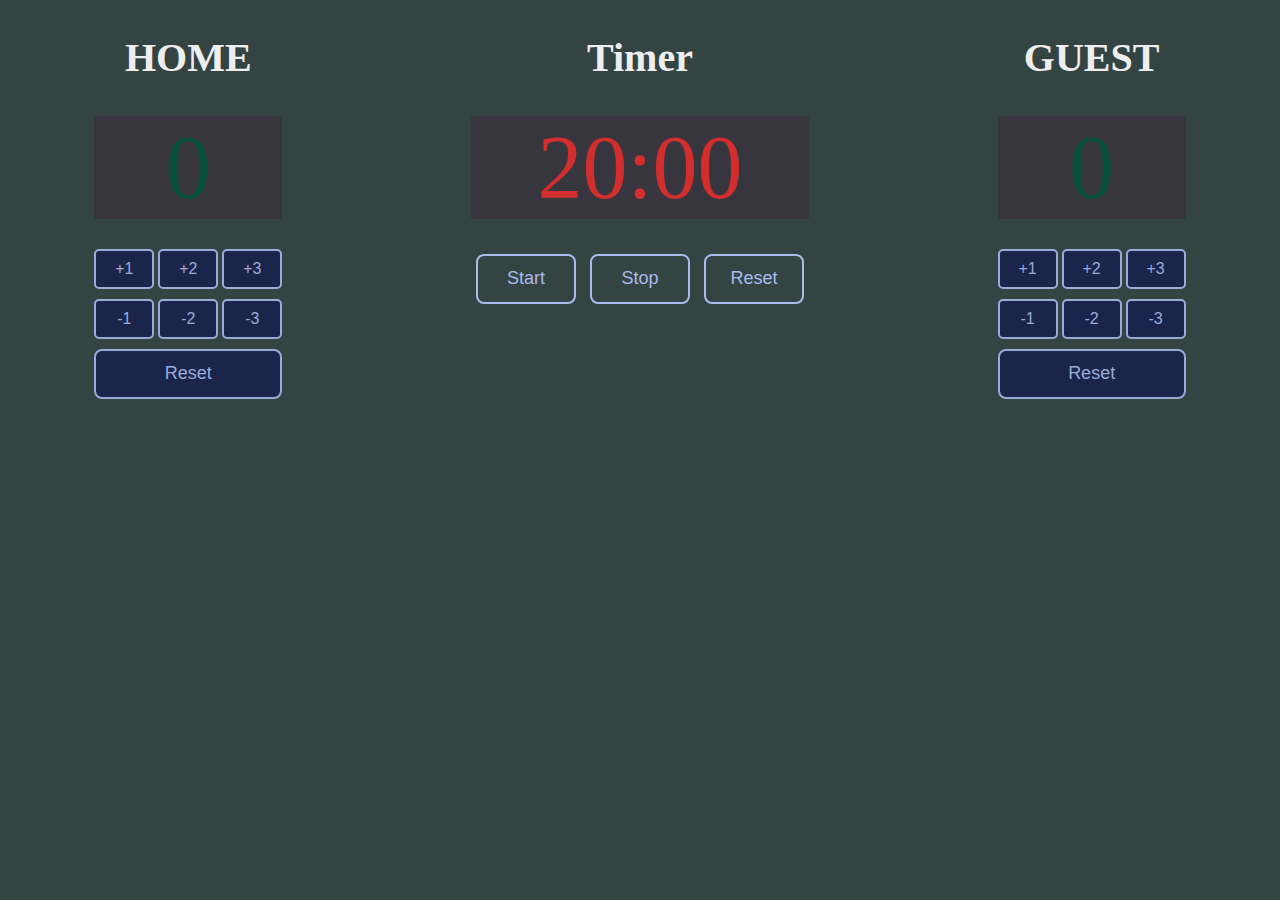
<file: index.html>
<!DOCTYPE html>
<html>
<head>
    <link rel="stylesheet" href="index.css">
    <title>Basketball Scoreboard</title>
</head>
<body>
    <div class="container">
        <!-- HOME Section -->
        <div>
            <h3 class="fonth3">HOME</h3>
            <div class="background-score">
                <p class="colorScore" id="homeScore">0</p>
            </div>
            <div class="plus-column">
                <button class="plusButton" onclick="addHome(1)">+1</button>
                <button class="plusButton" onclick="addHome(2)">+2</button>
                <button class="plusButton" onclick="addHome(3)">+3</button>
            </div>
            <div class="minus-column">
                <button class="minusButton" onclick="minusHome(1)">-1</button>
                <button class="minusButton" onclick="minusHome(2)">-2</button>
                <button class="minusButton" onclick="minusHome(3)">-3</button>
            </div>
            <div class="reset-column">
                <button class="resetButton" onclick="resetHome()">Reset</button>
            </div>
        </div>
        <!-- TIMER Section -->
        <div>
            <h3 class="fonth3">Timer</h3>
            <div class="background-score">
                <p class="colorTime" id="timer">20:00</p>
            </div>
            <div class="timer-controls">
                <button class="startTimer" onclick="startTimer()">Start</button>
                <button class="stopTimer" onclick="stopTimer()">Stop</button>
                <button class="resetTimer" onclick="resetTimer()">Reset</button>
            </div>
        </div>
        <!-- GUEST Section -->
        <div>
            <h3 class="fonth3">GUEST</h3>
            <div class="background-score">
                <p class="colorScore" id="guestScore">0</p>
            </div>
            <div class="plus-column">
                <button class="plusButton" onclick="addGuest(1)">+1</button>
                <button class="plusButton" onclick="addGuest(2)">+2</button>
                <button class="plusButton" onclick="addGuest(3)">+3</button>
            </div>
            <div class="minus-column">
                <button class="minusButton" onclick="minusGuest(1)">-1</button>
                <button class="minusButton" onclick="minusGuest(2)">-2</button>
                <button class="minusButton" onclick="minusGuest(3)">-3</button>
            </div>
            <div class="reset-column">
                <button class="resetButton" onclick="resetGuest()">Reset</button>
            </div>
        </div>
    </div>
    <script src="index.js"></script>
</body>
</html>
</file>
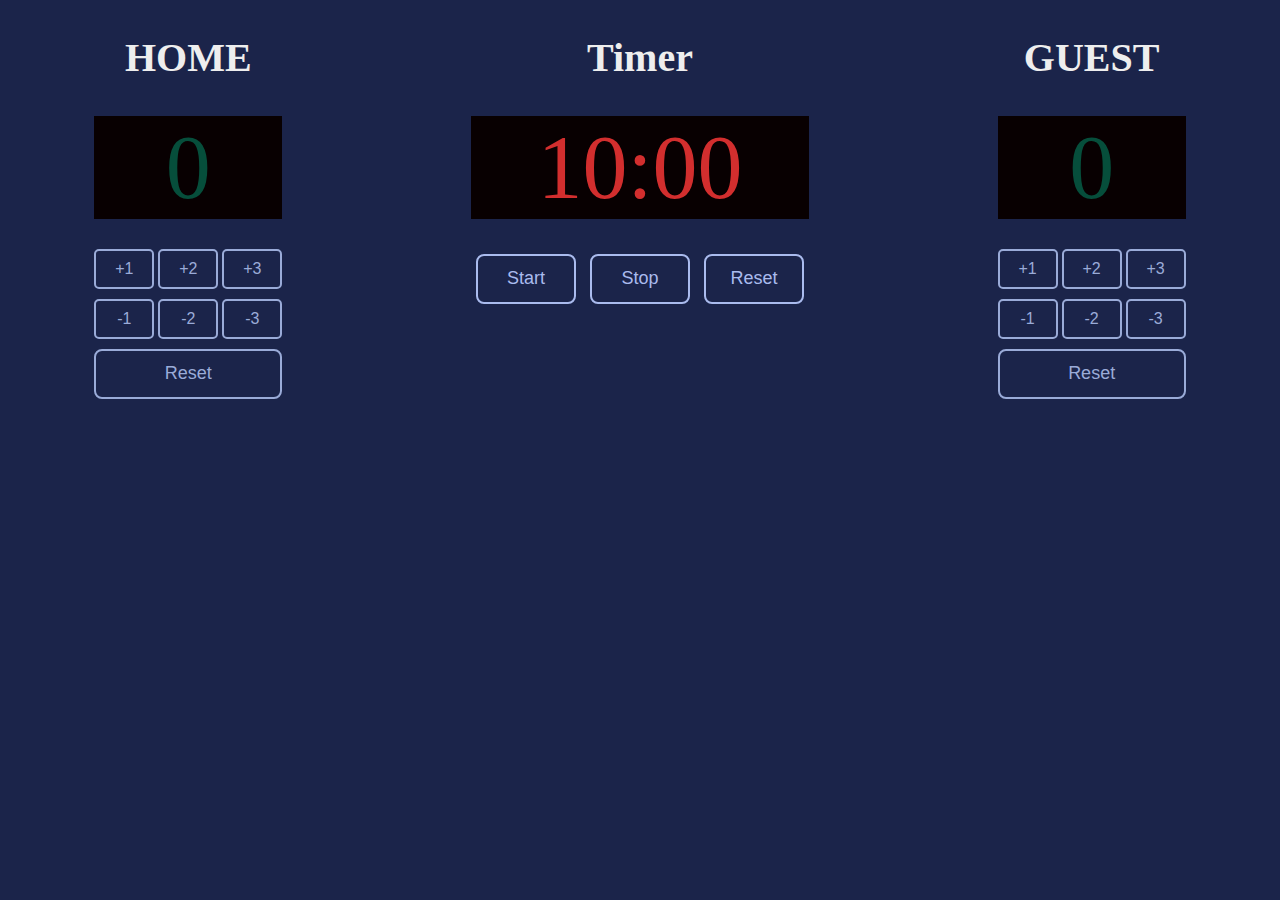
<file: Basketball Scoreboard/Basketball Scoreboard/index.html>
<!DOCTYPE html>
<html>
<head>
    <link rel="stylesheet" href="index.css">
    <title>Basketball Scoreboard</title>
</head>
<body>
    <div class="container">
        <!-- HOME Section -->
        <div>
            <h3 class="fonth3">HOME</h3>
            <div class="background-score">
                <p class="colorScore" id="homeScore">0</p>
            </div>
            <div class="plus-column">
                <button class="plusButton" onclick="addHome(1)">+1</button>
                <button class="plusButton" onclick="addHome(2)">+2</button>
                <button class="plusButton" onclick="addHome(3)">+3</button>
            </div>
            <div class="minus-column">
                <button class="minusButton" onclick="minusHome(1)">-1</button>
                <button class="minusButton" onclick="minusHome(2)">-2</button>
                <button class="minusButton" onclick="minusHome(3)">-3</button>
            </div>
            <div class="reset-column">
                <button class="resetButton" onclick="resetHome()">Reset</button>
            </div>
        </div>
        <!-- TIMER Section -->
        <div>
            <h3 class="fonth3">Timer</h3>
            <div class="background-score">
                <p class="colorTime" id="timer">10:00</p>
            </div>
            <div class="timer-controls">
                <button class="startTimer" onclick="startTimer()">Start</button>
                <button class="stopTimer" onclick="stopTimer()">Stop</button>
                <button class="resetTimer" onclick="resetTimer()">Reset</button>
            </div>
        </div>
        <!-- GUEST Section -->
        <div>
            <h3 class="fonth3">GUEST</h3>
            <div class="background-score">
                <p class="colorScore" id="guestScore">0</p>
            </div>
            <div class="plus-column">
                <button class="plusButton" onclick="addGuest(1)">+1</button>
                <button class="plusButton" onclick="addGuest(2)">+2</button>
                <button class="plusButton" onclick="addGuest(3)">+3</button>
            </div>
            <div class="minus-column">
                <button class="minusButton" onclick="minusGuest(1)">-1</button>
                <button class="minusButton" onclick="minusGuest(2)">-2</button>
                <button class="minusButton" onclick="minusGuest(3)">-3</button>
            </div>
            <div class="reset-column">
                <button class="resetButton" onclick="resetGuest()">Reset</button>
            </div>
        </div>
    </div>
    <script src="index.js"></script>
</body>
</html>
</file>
<file: index.css>
@font-face {
    font-family: 'CursedTimer';
    src: url('fonts/CursedTimerULiL.ttf') format('truetype');
    font-weight: normal;
    font-style: normal;
}

body {
    margin: 0;
    background-color: #334443;
}

.container {
    display: flex;
    justify-content: space-around;
}

.fonth3 {
    color: #EEE;
    text-align: center;
    font-family: Verdana;
    font-size: 40px;
    font-style: normal;
    font-weight: 700;
    line-height: 35.893px;
}

.background-score{
    background-color: #37353E;
}

.colorTime {
    color: #d22e2e;
    text-align: center;
    font-family: "Cursed Timer ULiL";
    font-size: 90px;
    font-style: normal;
    font-weight: 400;
    margin-top: 0;
    margin-bottom: 30px;
}

.colorScore{
    color: #064E3B;
    text-align: center;
    font-family: "Cursed Timer ULiL";
    font-size: 90px;
    font-style: normal;
    font-weight: 400;
    margin-top: 0;
    margin-bottom: 30px;
}

.plusButton,.minusButton {
    border-color: #9AABD8;
    background-color: #1B244A;
    color: #9AABD8;
    width: 60px;
    height: 40px;
    font-size: 16px;
}

.resetButton {
    border-color: #9AABD8;
    background-color: #1B244A;
    color: #9AABD8;
}

.startTimer,.stopTimer,.resetTimer {
    border-color: #9AABD8;
    background-color: #1B244A;
    color: #9AABD8;
}

.plus-column,.minus-column {
    margin-bottom: 10px;
}

button {
    width: 45px;
    height: 45px;
    flex-shrink: 0;
    border-radius: 5px;
    border: 2px solid #9AABD8;
}

.timer-controls button {
    width: 100px;      /* same width for all */
    height: 50px;      /* same height for all */
    font-size: 18px;   /* make text readable */
    border-radius: 8px;
    border: 2px solid #aabbee;
    background: transparent;
    color: #aabbee;
    cursor: pointer;
    margin: 5px;
}

.timer-controls button:hover {
    background: #aabbee;
    color: #1a1f40; /* dark background contrast */
}

.plus-column button:hover {
    background: #aabbee;
    color: #1a1f40; /* dark background contrast */
}

.minus-column button:hover {
    background: #aabbee;
    color: #1a1f40; /* dark background contrast */
}

.reset-column {
    grid-column: span 3;
}
.resetButton {
    width: 100%;
    box-sizing: border-box;
    height: 50px;
    font-size: 18px;
    border-radius: 8px;
    border: 2px solid #9AABD8;
    background-color: #1B244A;
    color: #9AABD8;
    cursor: pointer;
    margin-top: 10px;
    display: block;
}

.reset-column button:hover {
    background: #aabbee;
    color: #1a1f40; /* dark background contrast */
}
</file>
<file: Basketball Scoreboard/Basketball Scoreboard/index.css>
@font-face {
    font-family: 'CursedTimer';
    src: url('fonts/CursedTimerULiL.ttf') format('truetype');
    font-weight: normal;
    font-style: normal;
}

body {
    margin: 0;
    background-color: #1B244A;
}

.container {
    display: flex;
    justify-content: space-around;
}

.fonth3 {
    color: #EEE;
    text-align: center;
    font-family: Verdana;
    font-size: 40px;
    font-style: normal;
    font-weight: 700;
    line-height: 35.893px;
}

.background-score{
    background-color: #080001;
}

.colorTime {
    color: #d22e2e;
    text-align: center;
    font-family: "Cursed Timer ULiL";
    font-size: 90px;
    font-style: normal;
    font-weight: 400;
    margin-top: 0;
    margin-bottom: 30px;
}

.colorScore{
    color: #064E3B;
    text-align: center;
    font-family: "Cursed Timer ULiL";
    font-size: 90px;
    font-style: normal;
    font-weight: 400;
    margin-top: 0;
    margin-bottom: 30px;
}

.plusButton,.minusButton {
    border-color: #9AABD8;
    background-color: #1B244A;
    color: #9AABD8;
    width: 60px;
    height: 40px;
    font-size: 16px;
}

.resetButton {
    border-color: #9AABD8;
    background-color: #1B244A;
    color: #9AABD8;
}

.startTimer,.stopTimer,.resetTimer {
    border-color: #9AABD8;
    background-color: #1B244A;
    color: #9AABD8;
}

.plus-column,.minus-column {
    margin-bottom: 10px;
}

button {
    width: 45px;
    height: 45px;
    flex-shrink: 0;
    border-radius: 5px;
    border: 2px solid #9AABD8;
}

.timer-controls button {
    width: 100px;      /* same width for all */
    height: 50px;      /* same height for all */
    font-size: 18px;   /* make text readable */
    border-radius: 8px;
    border: 2px solid #aabbee;
    background: transparent;
    color: #aabbee;
    cursor: pointer;
    margin: 5px;
}

.timer-controls button:hover {
    background: #aabbee;
    color: #1a1f40; /* dark background contrast */
}

.plus-column button:hover {
    background: #aabbee;
    color: #1a1f40; /* dark background contrast */
}

.minus-column button:hover {
    background: #aabbee;
    color: #1a1f40; /* dark background contrast */
}

.reset-column {
    grid-column: span 3;
}
.resetButton {
    width: 100%;
    box-sizing: border-box;
    height: 50px;
    font-size: 18px;
    border-radius: 8px;
    border: 2px solid #9AABD8;
    background-color: #1B244A;
    color: #9AABD8;
    cursor: pointer;
    margin-top: 10px;
    display: block;
}

.reset-column button:hover {
    background: #aabbee;
    color: #1a1f40; /* dark background contrast */
}
</file>
